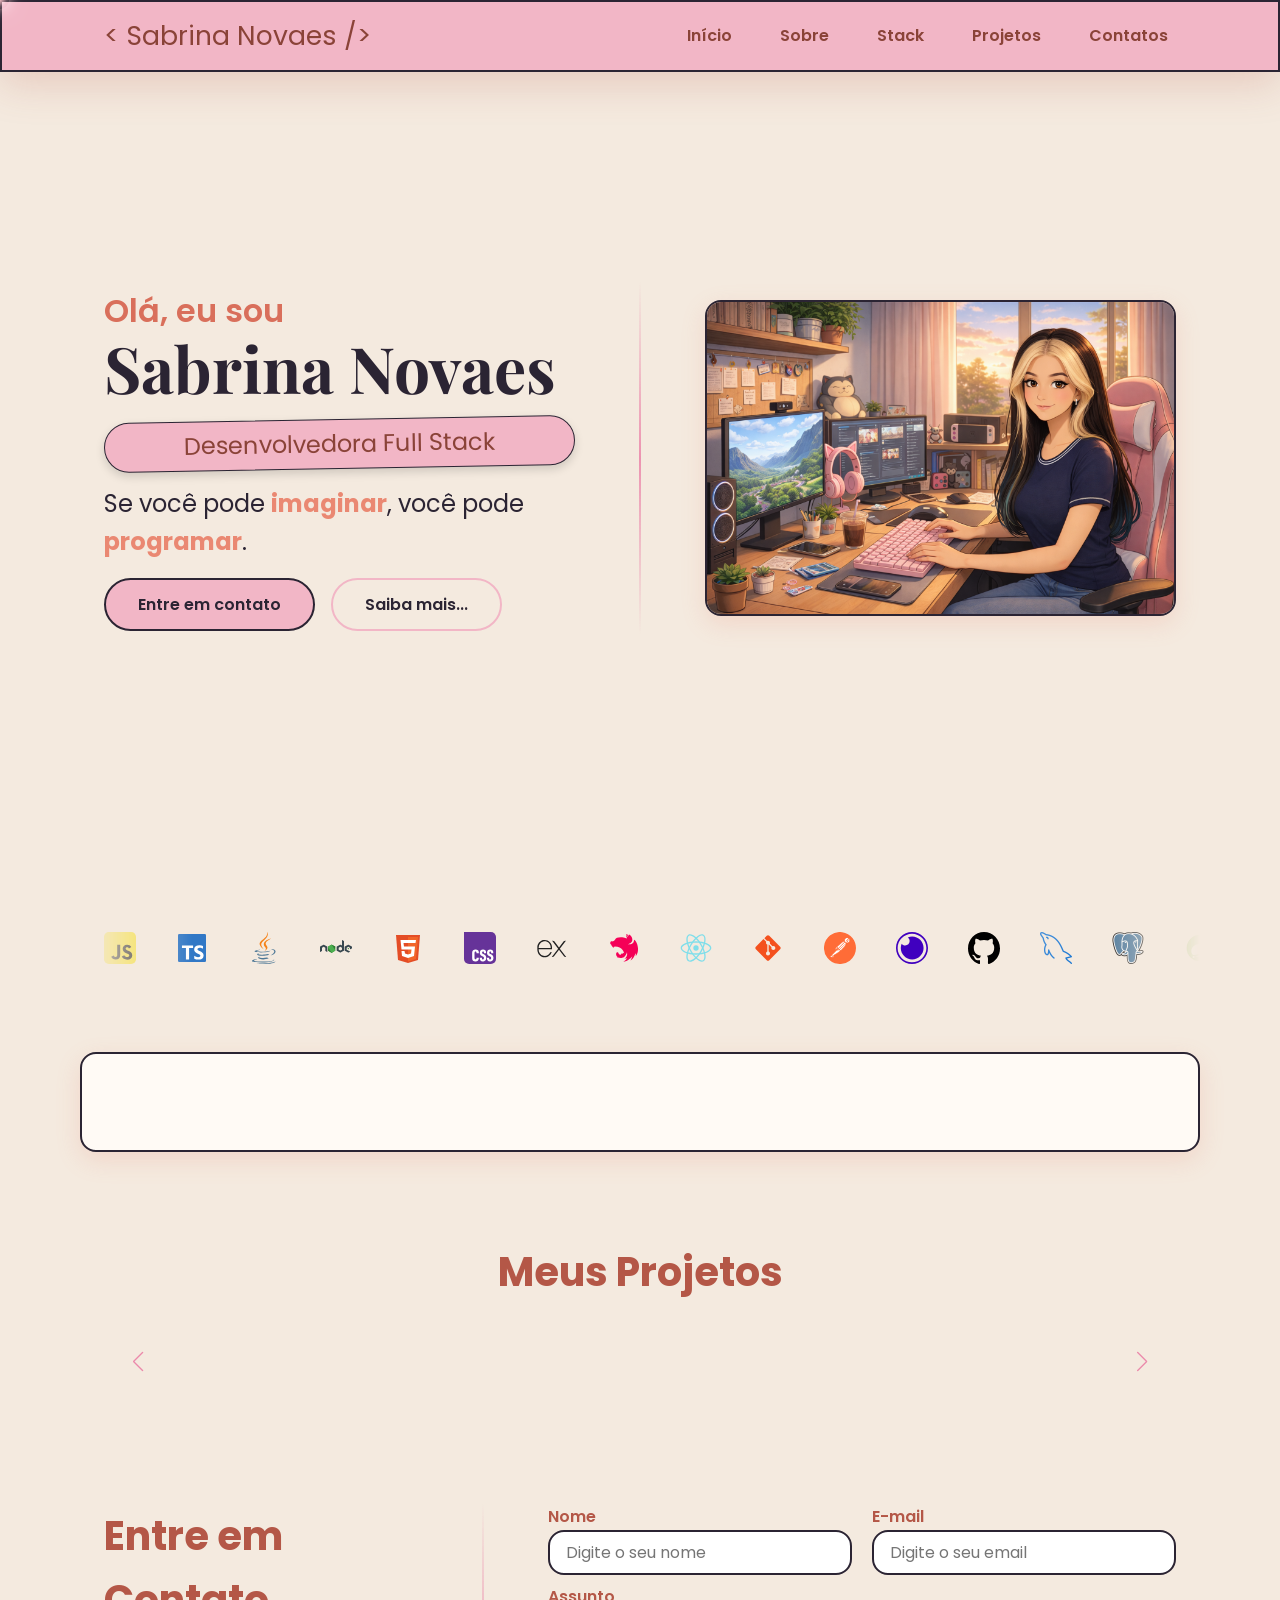
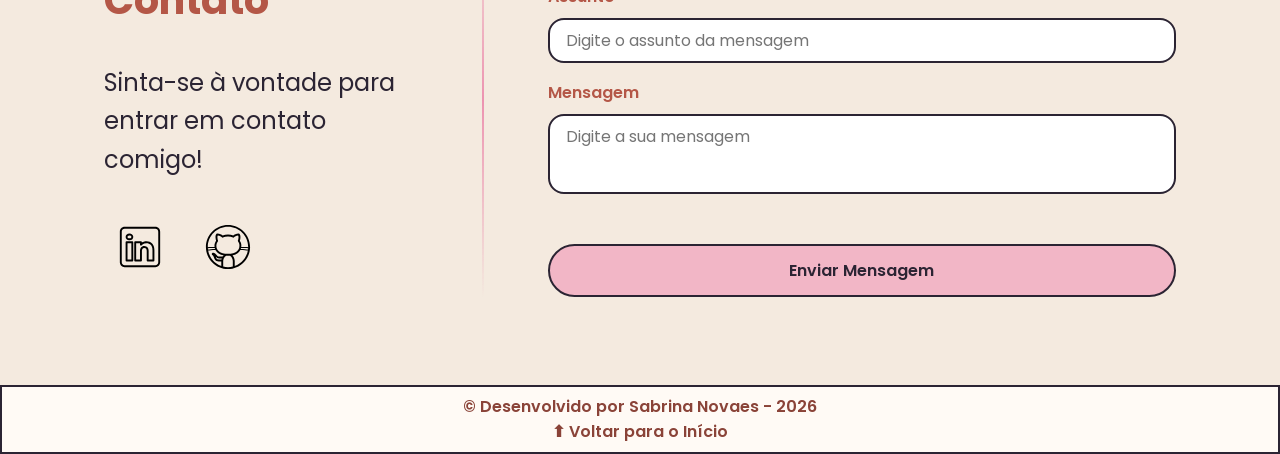
<file: index.html>
<!DOCTYPE html>
<html lang="pt-br">

<head>
    <meta charset="UTF-8">
    <meta name="viewport" content="width=device-width, initial-scale=1">
    <meta name="author" content="Sabrina Novaes">
    <meta name="description"
        content="Portfólio da Sabrina Novaes, desenvolvedor Full Stack especializado em criar experiênciasdigitais incríveis. Conheça meus projetos e entre em contato.">
    <meta name="robots" content="index, follow">

    <!-- Fontes do Google -->
    <link rel="preconnect" href="https://fonts.googleapis.com">
    <link rel="preconnect" href="https://fonts.gstatic.com" crossorigin>

    <!-- Fonte do Google - Poppins -->
    <link href="https://fonts.googleapis.com/css2?family=Poppins&display=swap" rel="stylesheet">
    <link
        href="https://fonts.googleapis.com/css2?family=Cherry+Bomb+One&family=Playfair+Display:ital,wght@0,400..900;1,400..900&display=swap"
        rel="stylesheet">

    <link rel="icon" type="image/svg+xml" href="./assets/img/logoabr.png">

    <!-- SWIPER CSS -->
    <link rel="stylesheet" href="https://cdn.jsdelivr.net/npm/swiper@11/swiper-bundle.min.css">
    <!-- CSS -->
    <link rel="stylesheet" type="text/css" href="./assets/css/style.css">
    <title>Sabrina Novaes</title>
</head>

<body>
    <!-- Cabeçalho da Página -->
    <header>
        <div class="menu-content">
            <!-- Título do Cabeçalho -->
            <a href="index.html" id="titulo">
                <h5> < Sabrina Novaes /> </h5>
                <!-- <img class="logo-pessoal" src="./assets/img/logocmp.png" alt="Logo Pessoal"> -->
            </a>

            <!-- Hamburguer Menu Toggle -->
            <label for="menu-toggle" class="hamburger-menu">
                <span></span>
                <span></span>
                <span></span>
            </label>

            <!-- Menu de Navegação -->
            <nav class="nav-menu">
                <ul class="menu-list">
                    <li><a href="#hero">Início</a></li>
                    <li><a href="#about">Sobre</a></li>
                    <li><a href="#stack">Stack</a></li>
                    <li><a href="#projects">Projetos</a></li>
                    <li><a href="#contact">Contatos</a></li>
                </ul>
            </nav>
        </div>
    </header>

    <div class="leaves">
        <span class="leaf"></span>
        <span class="leaf"></span>
        <span class="leaf"></span>
        <span class="leaf"></span>
        <span class="leaf"></span>
        <span class="leaf"></span>
        <span class="leaf"></span>
        <span class="leaf"></span>
        <span class="leaf"></span>
        <span class="leaf"></span>
        <span class="leaf"></span>
        <span class="leaf"></span>
        <span class="leaf"></span>
        <span class="leaf"></span>
        <span class="leaf"></span>
    </div>

    <div class="magic-cursor"></div>

    <!-- Seção Principal da Página -->
    <main>
        <!-- Seção Hero -->
        <section id="hero" class="section-container hero-container">
            <!-- Imagem da Seção Hero -->
            <figure class="hero-image">
                <img src="./assets/img/heroimg1.png" alt="Foto do autor do site" class="float-animation">
            </figure>

            <div class="linha-hero"></div>

            <!-- Boas Vindas -->
            <article class="hero-content">
                <h3>Olá, eu sou</h2>
                    <h1>Sabrina Novaes</h1>
                    <h2 class="faixa">Desenvolvedora Full Stack</h2>
                    <p>Se você pode <span>imaginar</span>, você pode
                        <span>programar</span>.
                    </p>

                    <div class="buttons-container">
                        <a href="#contact" class="botao">Entre em contato</a>
                        <a href="#about" class="botao-outline">Saiba mais...</a>
                    </div>
            </article>
        </section>

        <!-- Seção Stacks -->
        <section id="stack" class="section-container stack-container">
            <div class="stack-track">
                <!-- Primeira sequência -->
                <img src="./assets/icons/stack/javascript.svg" alt="JavaScript" />
                <img src="./assets/icons/stack/typescript.svg" alt="Typescript" />
                <img src="./assets/icons/stack/java.svg" alt="Java" />
                <img src="./assets/icons/stack/nodejs.svg" alt="NodeJS" />
                <img src="./assets/icons/stack/html.svg" alt="HTML" />
                <img src="./assets/icons/stack/css.svg" alt="CSS" />
                <img src="./assets/icons/stack/express.svg" alt="Express" />
                <img src="./assets/icons/stack/nest.svg" alt="NestJS" />
                <img src="./assets/icons/stack/reactjs.svg" alt="ReactJS" />
                <img src="./assets/icons/stack/git.svg" alt="Git" />
                <img src="./assets/icons/stack/getpostman-icon.svg" alt="Postman" />
                <img src="./assets/icons/stack/insomnia.svg" alt="Insomnia" />
                <img src="./assets/icons/stack/github.svg" alt="Github" />
                <img src="./assets/icons/stack/mysql.png" alt="MySQL" />
                <img src="./assets/icons/stack/postgres.png" alt="PostgresSQL" />
                <img src="./assets/icons/stack/spring.svg" alt="Spring" />
                <img src="./assets/icons/stack/tailwind-css.svg" alt="TailwindCSS" />

                <!-- DUPLICA para efeito infinito -->
                <img src="./assets/icons/stack/javascript.svg" alt="JavaScript" />
                <img src="./assets/icons/stack/typescript.svg" alt="Typescript" />
                <img src="./assets/icons/stack/java.svg" alt="Java" />
                <img src="./assets/icons/stack/nodejs.svg" alt="NodeJS" />
                <img src="./assets/icons/stack/html.svg" alt="HTML" />
                <img src="./assets/icons/stack/css.svg" alt="CSS" />
                <img src="./assets/icons/stack/express.svg" alt="Express" />
                <img src="./assets/icons/stack/nest.svg" alt="NestJS" />
                <img src="./assets/icons/stack/reactjs.svg" alt="ReactJS" />
                <img src="./assets/icons/stack/git.svg" alt="Git" />
                <img src="./assets/icons/stack/getpostman-icon.svg" alt="Postman" />
                <img src="./assets/icons/stack/insomnia.svg" alt="Insomnia" />
                <img src="./assets/icons/stack/github.svg" alt="Github" />
                <img src="./assets/icons/stack/mysql.png" alt="MySQL" />
                <img src="./assets/icons/stack/postgres.png" alt="PostgresSQL" />
                <img src="./assets/icons/stack/spring.svg" alt="Spring" />
                <img src="./assets/icons/stack/tailwind-css.svg" alt="TailwindCSS" />
            </div>
        </section>

        <!-- Seção About -->
        <section id="about" class="section-container about-container">
        </section>

        <!-- Seção de Stacks
        <section id="stack" class="section-container stack-container">

             Stacks Container 
            <article class="stack-content">
                <h2>💻 Minhas Stacks</h2>
                <p>Essas são as tecnologias que utilizo para criar projetos incríveis!</p>

                <div class="stack-icons">
                    <div class="stack-group">
                        <span class="stack-icons-title">🧠 Linguagens</span>
                        <div class="row-icons">
                            <img src="./assets/icons/languages/html.svg" alt="Ícone HTML">
                            <img src="./assets/icons/languages/css.svg" alt="Ícone CSS">
                            <img src="./assets/icons/languages/javascript.svg" alt="Ícone JavaScript">
                            <img src="./assets/icons/languages/typescript.svg" alt="Ícone TypeScript">
                            <img src="./assets/icons/languages/java.svg" alt="Ícone Java">
                        </div>
                    </div>

                    <div class="stack-group">
                        <span class="stack-icons-title">🎨 Front-end</span>
                        <div class="row-icons">
                            <img src="./assets/icons/stack/reactjs.svg" alt="Ícone React">
                            <img src="./assets/icons/stack/bootstrap.svg" alt="Ícone Bootstrap">
                            <img src="./assets/icons/stack/tailwind-css.svg" alt="Ícone Tailwind CSS">
                        </div>
                    </div>

                    <div class="stack-group">
                        <span class="stack-icons-title">⚙️ Back-end</span>
                        <div class="row-icons">
                            <img src="./assets/icons/stack/nodejs.svg" alt="Ícone Node.js">
                            <img src="./assets/icons/stack/express.svg" alt="Ícone Express">
                            <img src="./assets/icons/stack/spring.svg" alt="Ícone Spring Boot">
                            <img src="./assets/icons/stack/nest.svg" alt="Ícone NestJs">
                        </div>
                    </div>
                </div>

                <div class="stack1-icons">
                    <div class="stack-group">
                        <span class="stack-icons-title">🗄️ Banco de Dados</span>
                        <div class="row-icons">
                            <img src="./assets/icons/stack/mysql.png" alt="Ícone MySQL">
                            <img src="./assets/icons/stack/postgres.png" alt="Ícone PostgreSQL">
                        </div>
                    </div>

                    <div class="stack-group">
                        <span class="stack-icons-title">🛠️ Ferramentas</span>
                        <div class="row-icons">
                            <img src="./assets/icons/stack/git.svg" alt="Ícone Git">
                            <img src="./assets/icons/languages/github.svg" alt="Ícone GitHub">
                            <img src="./assets/icons/stack/insomnia.svg" alt="Ícone Insomnia">
                            <img src="./assets/icons/stack/getpostman-icon.svg" alt="Ícone Postman">
                        </div>
                    </div>
                </div>
            </article>
        </section> -->

        <!-- Seção Projects -->
        <section id="projects" class="section-container projects-container">
            <h2>Meus Projetos</h2>

            <!-- Swipper Container -->
            <div class="swiper projects-swiper">
                <div class="swiper-wrapper">
                </div>

                <!-- Botões de Navegação -->
                <div class="swiper-button-next"></div>
                <div class="swiper-button-prev"></div>

                <!-- Paginação -->
                <div class="swiper-pagination"></div>
            </div>
        </section>

        <!-- Seção Contact -->
        <section id="contact" class="section-container contact-container">

            <!-- Redes Sociais -->
            <article class="contact-info">
                <h2>Entre em Contato</h2>
                <p>Sinta-se à vontade para entrar em contato comigo!</p>

                <div class="social-container">
                    <a href="https://www.linkedin.com/in/sabrina-novaes/" target="_blank" class="social-icon"
                        aria-label="Linkedin">
                        <img src="./assets/icons/social/linkedin.svg" alt="Link para o LinkedIn">
                    </a>

                    <a href="https://github.com/SabrinaNovaes" target="_blank" class="social-icon" aria-label="Github">
                        <img src="./assets/icons/social/github.svg" alt="Link para o Github">
                    </a>
                </div>
            </article>

            <!-- Linha -->
            <div class="linha-contact"></div>

            <!-- Formulário -->
            <form id="formulario" action="https://formsubmit.co/fcd660d6e3b7301830b1e21f8e73cf5c" method="POST">

                <input type="hidden" name="_next" value="https://sabrinanovaes.github.io/portifolio/success.html">

                <input type="hidden" name="_captcha" value="false">

                <div class="nome-email">

                    <div>
                        <label for="nome">Nome</label>
                        <input id="nome" name="nome" type="text" placeholder="Digite o seu nome">
                        <span id="erro-nome"></span>
                    </div>

                    <div>
                        <label for="email">E-mail</label>
                        <input id="email" name="email" type="text" placeholder="Digite o seu email">
                        <span id="erro-email"></span>
                    </div>

                </div>

                <label for="assunto">Assunto</label>
                <input id="assunto" name="assunto" type="text" placeholder="Digite o assunto da mensagem">
                <span id="erro-assunto"></span>

                <label for="mensagem">Mensagem</label>

                <textarea id="mensagem" name="mensagem" placeholder="Digite a sua mensagem"></textarea>

                <span id="erro-mensagem"></span>

                <button class="botao" type="submit">
                    Enviar Mensagem
                </button>

            </form>

        </section>
    </main>

    <!-- Rodapé da Página -->
    <footer>
        © Desenvolvido por Sabrina Novaes - 2026<br>

        <!-- <div class="footer-icon">
            <p>Tecnologias Utilizadas</p>
            <img src="./assets/icons/stack/html.svg" alt="Ícone HTML">
            <img src="./assets/icons/stack/css.svg" alt="Ícone CSS">
            <img src="./assets/icons/stack/javascript.svg" alt="Ícone JavaScript">
        </div> -->

        <a class="footer-a" href="index.html">⬆ Voltar para o Início</a>
    </footer>

    <!-- SWIPER JS -->
    <script src="https://cdn.jsdelivr.net/npm/swiper@11/swiper-bundle.min.js"></script>

    <!-- Script JavaScript -->
    <script src="./assets/js/script.js"></script>
</body>

</html>
</file>
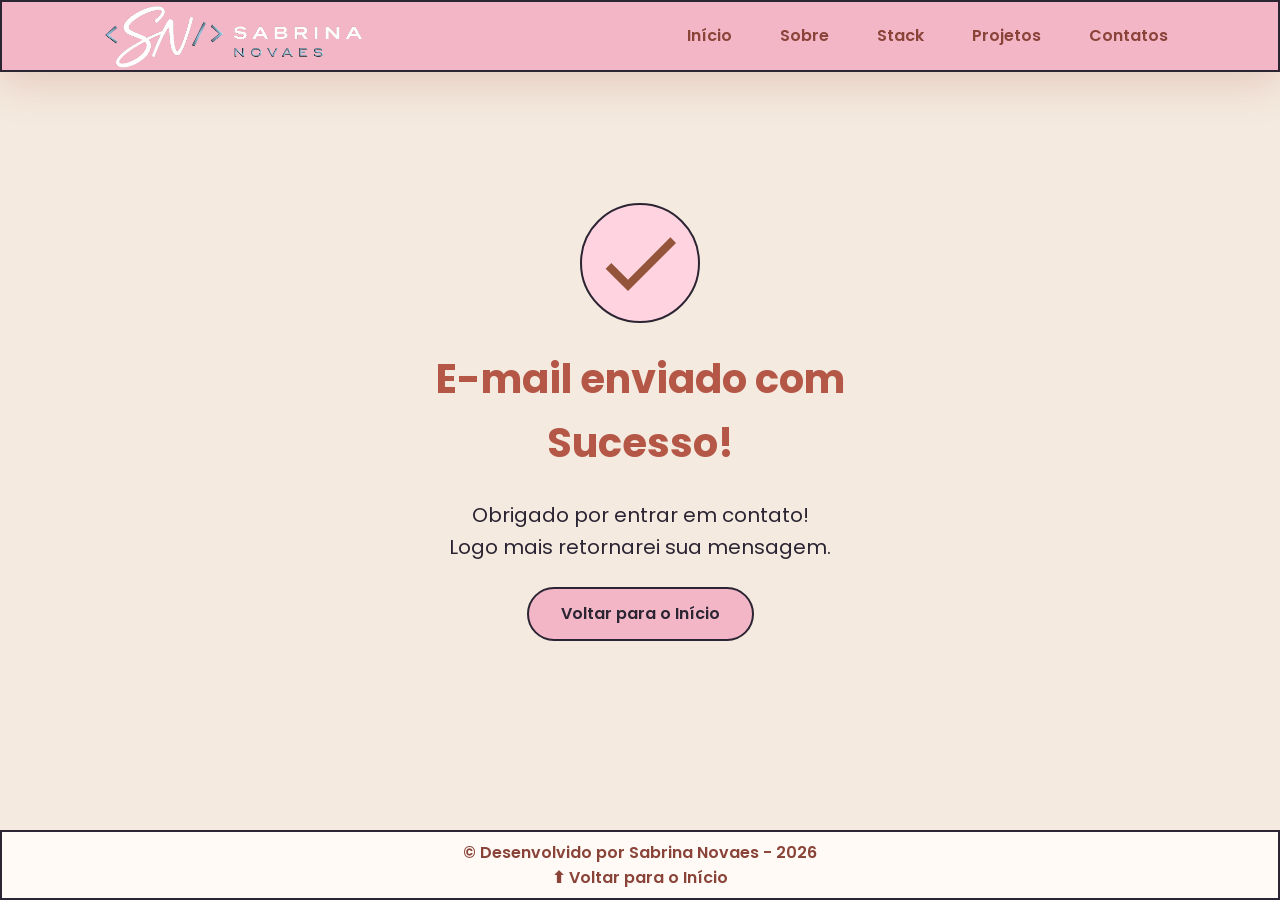
<file: success.html>
<!DOCTYPE html>
<html lang="pt-br">

<head>
    <meta charset="UTF-8">
    <meta name="viewport" content="width=device-width, initial-scale=1">
    <meta name="author" content="Sabrina Novaes">
    <meta name="description"
        content="Portfólio da Sabrina Novaes, desenvolvedor Full Stack especializado em criar experiênciasdigitais incríveis. Conheça meus projetos e entre em contato.">
    <meta name="robots" content="index, follow">

    <!-- Fontes do Google -->
    <link rel="preconnect" href="https://fonts.googleapis.com">
    <link rel="preconnect" href="https://fonts.gstatic.com" crossorigin>

    <!-- Fonte do Google - Poppins -->
    <link href="https://fonts.googleapis.com/css2?family=Poppins&display=swap" rel="stylesheet">
    
    <link rel="icon" type="image/svg+xml" href="./assets/img/img/favicon.svg">

    <!-- CSS -->
    <link rel="stylesheet" type="text/css" href="./assets/css/style.css">

    <title>Sabrina Novaes</title>
</head>

<body>

    <!-- Cabeçalho da Página -->
    <header>
        <div class="menu-content">
            <!-- Título do Cabeçalho -->

            <a href="index.html" id="titulo">
                <img class="logo-pessoal" src="./assets/img/logocmp.png" alt="Logo Pessoal">
            </a>
            <!-- Menu de Navegação -->
            <nav>
                <ul class="menu-list">
                    <li><a href="index.html#hero">Início</a></li>
                    <li><a href="index.html#about">Sobre</a></li>
                    <li><a href="index.html#stack">Stack</a></li>
                    <li><a href="index.html#projects">Projetos</a></li>
                    <li><a href="index.html#contact">Contatos</a></li>
                </ul>
            </nav>
        </div>
    </header>

    <!-- Seção Principal da Página (main) -->
    <main>

        <!-- Mensagem de Sucesso -->
        <section class="success-container">
            <article class="success-content">

                <figure class="success-icon">
                    <img src="./assets/img/success.svg" alt="Ilustração de sucesso" class="float-animation"
                        width="20%">
                </figure>

                <h1>E-mail enviado com Sucesso!</h1>
                <h2>Obrigado por entrar em contato! <br> Logo mais retornarei sua mensagem.</h2>

                <a class="botao" href="index.html">Voltar para o Início</a>

            </article>
        </section>

    </main>

    <!-- Rodapé da Página -->
    <footer>
        © Desenvolvido por Sabrina Novaes - 2026<br>

        <!-- <div class="footer-icon">
            <p>Tecnologias Utilizadas</p>
            <img src="./assets/icons/stack/html.svg" alt="Ícone HTML">
            <img src="./assets/icons/stack/css.svg" alt="Ícone CSS">
            <img src="./assets/icons/stack/javascript.svg" alt="Ícone JavaScript">
        </div> -->

        <a class="footer-a" href="index.html">⬆ Voltar para o Início</a>
    </footer>

</body>

</html>
</file>
<file: assets/css/style.css>
* {
    margin: 0;
    padding: 0;
    box-sizing: border-box;
    font-family: "Poppins", Arial, Helvetica, sans-serif;
    font-weight: 400;
    text-decoration: none;
    outline: none;
}

/* Variáveis */
:root {
    /* Paleta de Cores - peach */
    --primary-50:  #fff7f3;
    --primary-100: #ffe9e2;
    --primary-200: #ffd6cc;
    --primary-300: #fcbfaf;
    --primary-400: #f5a18d;
    --primary-500: #ea8872;
    --primary-600: #d96f5b;
    --primary-700: #b45747;
    --primary-800: #8a4338;
    --primary-900: #5c2d28;

    /* Paleta de cores - rosa */
    --pink-100: #ffe8ef;
    --pink-200: #ffd3e0;
    --pink-300: #f6b3b7;
    --pink-400: #f5a3be;
    --pink-500: #eb89ab;

    /* Cores Neutras */
    --cream: #fffaf5;
    --cream-dark: #f4eadf;

    --gray-200: #ece6f2;
    --gray-400: #8b8297;
    --gray-600: #5f5868;

    --black: #2b2433;
    --white: #fffdfb;

    /* Cores de Estado */
    --error: #d95361;
    --success: #74a86f;

    --accent-pink: #f2b6c6;   /* mantido — usado no header e footer */
    --accent-peach: #f4c095;
    --accent-green: #8eb486;
    --accent-yellow: #f6dda0;

    /* Sombras — unificadas na família peach/rosa */
    --shadow-sm: 0 4px 10px rgba(234, 136, 114, 0.12);
    --shadow-md: 0 8px 24px rgba(234, 136, 114, 0.20);  /* ← era roxo rgba(187,150,255) */
    --shadow-lg: 0 12px 40px rgba(180, 87, 71, 0.22);   /* ← era roxo rgba(164,119,242) */

    /* Espaçamentos */
    --spacing-xs: 0.5rem;
    --spacing-sm: 1rem;
    --spacing-md: 1.5rem;
    --spacing-lg: 2rem;
    --spacing-xl: 3rem;
    --spacing-2xl: 4rem;

    /* Tamanhos de Fonte */
    --text-sm: 0.75rem;
    --text-base: 1rem;
    --text-md: 0.875rem;   /* ← adicionado — estava sendo usado mas não definido */
    --text-lg: 1.25rem;
    --text-xl: 1.5rem;
    --text-2xl: 2rem;
    --text-3xl: 2.5rem;
    --text-4xl: 4rem;

    /* Border Radius */
    --radius-sm: 0.25rem;
    --radius-md: 0.5rem;
    --radius-lg: 1rem;
    --radius-xl: 2rem;
    --radius-full: 50%;

    /* Animação Padrão */
    --transition-default: all 0.3s ease;
}

.leaves {
    position: fixed;
    inset: 0;
    pointer-events: none;
    overflow: hidden;
    z-index: -1;
}

.leaf {
    position: absolute;
    width: 18px;
    height: 18px;
    background: var(--accent-green);
    border-radius: 0 100% 0 100%;
    opacity: 0.6;
    animation: falling linear infinite;
}

/* POSIÇÕES */

.leaf:nth-child(1)  { left: 5%;  animation-duration: 13s; animation-delay: 0s; }
.leaf:nth-child(2)  { left: 12%; animation-duration: 16s; animation-delay: 2s; }
.leaf:nth-child(3)  { left: 18%; animation-duration: 11s; animation-delay: 1s; }
.leaf:nth-child(4)  { left: 24%; animation-duration: 18s; animation-delay: 3s; }
.leaf:nth-child(5)  { left: 30%; animation-duration: 15s; animation-delay: 5s; }
.leaf:nth-child(6)  { left: 38%; animation-duration: 14s; animation-delay: 2s; }
.leaf:nth-child(7)  { left: 45%; animation-duration: 20s; animation-delay: 4s; }
.leaf:nth-child(8)  { left: 52%; animation-duration: 12s; animation-delay: 1s; }
.leaf:nth-child(9)  { left: 58%; animation-duration: 17s; animation-delay: 6s; }
.leaf:nth-child(10) { left: 65%; animation-duration: 13s; animation-delay: 2s; }
.leaf:nth-child(11) { left: 72%; animation-duration: 19s; animation-delay: 4s; }
.leaf:nth-child(12) { left: 78%; animation-duration: 15s; animation-delay: 1s; }
.leaf:nth-child(13) { left: 84%; animation-duration: 11s; animation-delay: 3s; }
.leaf:nth-child(14) { left: 90%; animation-duration: 16s; animation-delay: 5s; }
.leaf:nth-child(15) { left: 96%; animation-duration: 14s; animation-delay: 2s; }

@keyframes falling {

    0% {
        transform:
        translateY(-10vh)
        translateX(0)
        rotate(0deg)
        scale(1);

        opacity: 0;
    }

    10% {
        opacity: 0.55;
    }

    50% {
        transform:
        translateY(50vh)
        translateX(40px)
        rotate(180deg)
        scale(0.9);
    }

    100% {
        transform:
        translateY(110vh)
        translateX(120px)
        rotate(360deg)
        scale(0.7);

        opacity: 0;
    }
}

.magic-cursor {
    position: fixed;
    width: 18px;
    height: 18px;
    border-radius: 50%;
    background:
    radial-gradient(
        circle,
        rgba(246,179,183,0.95),
        rgba(246,179,183,0.3),
        transparent
    );
    pointer-events: none;
    z-index: 9999;
    mix-blend-mode: screen;
    transform: translate(-50%, -50%);
    box-shadow:
    0 0 12px rgba(246,179,183,0.8),
    0 0 24px rgba(255,210,220,0.5);
    transition:
    transform 0.08s linear;
}

/* ESTRELINHAS */

.spark {
    position: fixed;
    width: 6px;
    height: 6px;
    border-radius: 50%;
    background: white;
    pointer-events: none;
    z-index: 9998;
    opacity: 0.8;
    animation: sparkleFade 0.8s forwards;
}

@keyframes sparkleFade {

    0% {
        transform:
        scale(1)
        translateY(0);

        opacity: 1;
    }

    100% {
        transform:
        scale(0)
        translateY(-12px);
        opacity: 0;
    }
}

/* Configurações Básicas */

html {
    scroll-behavior: smooth;
}

body {
    display: flex;
    flex-direction: column;
    min-height: 100vh;
    min-width: 100vw;
    line-height: 1.6;
    color: var(--black);
    background: var(--cream-dark);
}

main {
    flex: 1;
}

/* Seções - Base Comum */

.section-container {
    max-width: 70rem;
    margin: 0 auto var(--spacing-2xl) auto;
    padding: var(--spacing-md) var(--spacing-md);
    scroll-margin-top: 6rem;
    width: 100%;
    gap: var(--spacing-md);
}

.about-container {
    background-color: var(--cream);
    border-radius: var(--radius-xl);
    box-shadow: var(--shadow-md);
    border: 0.15rem solid var(--black);
    display: flex;
    align-items: center;
    gap: var(--spacing-2xl);
    margin: var(--spacing-2xl) auto;
    padding: var(--spacing-xl) var(--spacing-lg);
    transition: all 0.3s ease;
}

.about-container:hover {
    box-shadow: var(--shadow-lg);
    transform: scale(1.02);
}

/* Botões */

.buttons-container {
    display: flex;
    gap: var(--spacing-sm);
}

.botao,
.botao-outline {
    display: flex;
    padding: 0.75rem 2rem;
    border: 0.15rem solid transparent;
    border-radius: var(--radius-xl);
    font-size: var(--text-base);
    font-weight: 600;
    text-align: center;
    cursor: pointer;
    transition: var(--transition-default);
    justify-content: center;
}

.botao {
    border-color: var(--black);
    background: var(--accent-pink);   /* ← era --pink-600 (que era #f6b3b7 = mesmo valor do accent-pink) */
    color: var(--black);
}

.botao:hover {
    background-color: var(--accent-peach);
    box-shadow: var(--shadow-md);
    transform: translateY(-0.25rem);
    cursor: none;
}

.botao-outline {
    border-color: var(--accent-pink);  /* ← era --pink-600 */
    background-color: transparent;
    color: var(--black);
}

.botao-outline:hover {
    border-color: var(--accent-peach);
    transform: translateY(-0.25rem);
    cursor: none;
}

/* Botões pequenos - Card Projetos */

.botao.botao-sm,
.botao-outline.botao-sm {
    min-width: 6rem;
    padding: 0.25rem var(--spacing-sm);
    border-width: 0.15rem;
    border-radius: var(--radius-xl);
    font-size: var(--text-sm);
    align-items: center;
    white-space: nowrap;
    flex: 1;
    min-height: 2.5rem;
}

/* Seção Header */

header {
    position: sticky;
    top: 0;
    z-index: 1000;
    width: 100%;
    height: 4.5rem;
    box-shadow: var(--shadow-lg);
    background-color: var(--accent-pink);
    border: 0.15rem solid var(--black);
}

header img {
    height: 5rem;
    padding-top: 1rem;
}

header a {
    font-weight: 600;
    color: var(--primary-800);
    transition: color 0.6s ease;
}

header a:hover {
    color: var(--primary-600);
}

#titulo {
    font-size: var(--text-2xl);
    font-weight: 700;
}

.menu-content {
    display: flex;
    justify-content: space-between;
    align-items: center;
    max-width: 70rem;
    height: 100%;
    margin: 0 auto;
    padding: 0 var(--spacing-md);
    width: 100%;
}

.menu-list {
    display: flex;
    gap: var(--spacing-lg);
    list-style: none;
}

.menu-list a {
    padding: var(--spacing-xs);
    font-size: var(--text-base);
    white-space: nowrap;
}

/* Seção Hero */

.hero-container {
    display: flex;
    flex-direction: row-reverse;
    align-items: center;
    gap: var(--spacing-2xl);
    min-height: calc(100vh - 8rem);
}

.hero-content {
    display: flex;
    flex: 1;
    flex-direction: column;
}

.hero-content span {
    font-size: var(--text-xl);
    font-weight: 700;
    color: var(--primary-500);
}

.hero-content h1 {
    font-size: var(--text-4xl);
    font-weight: 700;
    font-family: "Playfair Display", serif;
}

.hero-content h3 {
    font-size: var(--text-2xl);
    font-weight: 600;
    color: var(--primary-600);
    margin-bottom: -1.2rem;
}

.hero-content p,
.about-content p,
.contact-info p,
.stack-content p {
    font-size: var(--text-xl);
    color: var(--black);
    margin-bottom: var(--spacing-sm);
}

.hero-image {
    display: flex;
    flex: 1;
    justify-content: center;
}

.hero-image img {
    width: 100%;
    max-width: 100%;
    border-radius: var(--radius-lg);
    border: 0.15rem solid var(--black);
    box-shadow: var(--shadow-md);
}

/* Animação Flutuante */

@keyframes float {
    0%, 100% { transform: translateY(0); }
    50%       { transform: translateY(-1.25rem); }
}

.float-animation {
    animation: float 3s ease-in-out infinite;
}

.faixa {
    display: flex;
    background-color: var(--accent-pink);  /* ← era --pink-600 */
    color: var(--primary-800);
    padding: 0.30rem;
    border: 0.10rem solid var(--black);
    border-radius: var(--radius-xl);
    box-shadow: 0 4px 10px rgba(0,0,0,0.15);
    transform: rotate(-1deg);
    text-align: center;
    justify-content: center;
    margin-bottom: var(--spacing-sm);
}

.linha-hero {
    height: 22rem;
    width: 0.1em;
    background: linear-gradient(to top, transparent, var(--pink-500), transparent);
    opacity: 0.9;
}

/* Stacks */

.stack-container {
    overflow: hidden;
    background: transparent;
    -webkit-mask-image: linear-gradient(to right, transparent, black 10%, black 90%, transparent);
    mask-image: linear-gradient(to right, transparent, black 10%, black 90%, transparent);
}

.stack-container::before {
    left: 0;
    background: linear-gradient(to right transparent);
}

.stack-container::after {
    right: 0;
    background: linear-gradient(to left transparent);
}

.stack-track {
    display: flex;
    align-items: center;
    gap: 2.5rem;
    animation: scroll 25s linear infinite;
}

.stack-track:hover {
    animation-play-state: paused;
}

.stack-track img {
    width: 2rem;
    transition: var(--transition-default);
}

.stack-track img:hover {
    transform: scale(1.3);
}

@keyframes scroll {
    from { transform: translateX(0); }
    to   { transform: translateX(-50%); }
}

/* About */

.about-container {
    display: flex;
    align-items: center;
    border-radius: var(--radius-lg);
}

.about-image {
    flex: 0 0 17.5rem;
}

.about-image img {
    width: 100%;
    border: 0.20rem solid var(--primary-600);
    border-radius: var(--radius-full);
    box-shadow: var(--shadow-lg);
}

.about-content h2,
.projects-container h2,
.contact-info h2,
.stack-content h2 {
    margin-bottom: var(--spacing-md);
    font-size: var(--text-3xl);
    font-weight: 700;
    color: var(--primary-700);
}

.about-content p {
    font-size: var(--text-md);
    text-align: justify;
    color: var(--gray-600);
}

.about-buttons-data {
    display: flex;
    justify-content: space-between;
    align-items: center;
    gap: var(--spacing-lg);
    margin-top: var(--spacing-lg);
}

.about-buttons-data .botao {
    margin-right: auto;
}

.data-container {
    display: flex;
    gap: var(--spacing-lg);
    margin-top: 0;
}

.data-item {
    display: flex;
    flex-direction: column;
    align-items: center;
}

.data-number {
    font-size: var(--text-xl);
    font-weight: 700;
    text-align: center;
    color: var(--primary-600);
}

.data-label {
    font-size: var(--text-base);
    text-align: center;
    color: var(--gray-400);
}

.destaque-about {
    color: var(--primary-500);
    font-weight: 600;
}

/* Projects */

.projects-container {
    scroll-margin-top: 3rem;
    margin: var(--spacing-2xl) auto;
    text-align: center;
}

.projects-swiper {
    position: relative;
    width: 100%;
    padding: var(--spacing-sm) var(--spacing-xl) var(--spacing-xl);
    overflow: hidden;
}

/* Card Projetos */

.project-card {
    display: flex;
    flex-direction: column;
    width: 100%;
    height: 100%;
    border: 0.15rem solid var(--black);
    border-radius: var(--radius-lg);
    background-color: var(--cream);
    box-shadow: var(--shadow-sm);
    overflow: hidden;
    transition: var(--transition-default);
    animation: breathe 6s ease-in-out infinite;
}

.project-card:hover {
    box-shadow: var(--shadow-lg);
}

.project-image {
    display: flex;
    justify-content: center;
    align-items: center;
    width: 100%;
    height: 10rem;
    background: linear-gradient(var(--primary-300), var(--pink-400));
    border-bottom: 0.15rem solid var(--black);
}

.project-image img {
    width: 75%;
    height: 75%;
    max-width: 7rem;
    max-height: 7rem;
    object-fit: contain;
    transition: transform 0.3s ease;
}

.project-content {
    display: flex;
    flex: 1;
    flex-direction: column;
    padding: var(--spacing-md);
    text-align: left;
}

.project-content h3 {
    margin-bottom: 0.75rem;
    font-size: var(--text-lg);
    font-weight: 700;
}

.project-content p {
    flex: 1;
    margin-bottom: var(--spacing-sm);
    font-size: var(--text-base);
    color: var(--gray-400);
}

.project-tags {
    display: flex;
    flex-wrap: wrap;
    gap: var(--spacing-xs);
}

.tag {
    padding: 0.375rem 0.75rem;
    background-color: var(--pink-100);
    font-size: var(--text-sm);
    font-weight: 600;
    border: 0.05rem solid var(--black);
    border-radius: var(--radius-xl);
}

.project-buttons {
    display: flex;
    justify-content: center;
    align-items: center;
    gap: 0.75rem;
    margin-top: var(--spacing-sm);
}

@keyframes breathe {

    0%, 100% {
        transform: scale(1);
    }

    50% {
        transform: scale(1.015);
    }
}

/* Configuração do Swiper */

.swiper-wrapper {
    align-items: stretch;
}

.swiper-slide {
    display: flex;
    height: auto;
}

.swiper-button-next,
.swiper-button-prev {
    width: 3rem;
    height: 3rem;
}

.swiper-button-next:after,
.swiper-button-prev:after {
    font-size: var(--text-lg);
    color: var(--pink-500);
}

.swiper-button-next:hover:after,
.swiper-button-prev:hover:after {
    color: var(--primary-700);
}

.swiper-pagination-bullet {
    width: 0.75rem;
    height: 0.75rem;
    background-color: var(--primary-700);
    opacity: 1;
    margin: 0 0.5rem;
}

.swiper-pagination-bullet-active {
    width: var(--spacing-lg);
    border-radius: var(--radius-sm);
    background-color: var(--primary-500);
    margin: 0 0.5rem;
}

/* Seção Contatos */

.contact-container {
    display: grid;
    grid-template-columns: 1fr auto 2fr;
    gap: var(--spacing-2xl);
}

.contact-info {
    display: flex;
    flex-direction: column;
    gap: var(--spacing-sm);
}

.contact-info h2 {
    margin-bottom: var(--spacing-sm);
}

.contact-info p {
    margin-bottom: var(--spacing-sm);
}

.linha-contact {
    width: 0.1rem;
    align-self: stretch;
    background: linear-gradient(to bottom, transparent, var(--pink-500), transparent);
    opacity: 0.9;
}

/* Redes Sociais */

.social-container {
    display: flex;
    justify-content: left;
    align-items: left;
    gap: var(--spacing-sm);
}

.social-icon {
    width: 4.5rem;
    height: 4.5rem;
    padding: 0.75rem;
    border-radius: var(--radius-md);
    transition: var(--transition-default);
}

.social-icon img {
    width: 100%;
    filter: brightness(0) saturate(100%);
    transition: filter 0.3s ease;
}

.social-icon img:hover {
    filter:
    brightness(0)
    saturate(100%)
    invert(84%)
    sepia(18%)
    saturate(950%)
    hue-rotate(305deg)
    brightness(101%)
    contrast(95%);
}

/* Formulário de Contato */

form {
    display: flex;
    flex-direction: column;
    gap: var(--spacing-xs);
}

form label {
    font-size: var(--text-base);
    font-weight: 600;
    color: var(--primary-700);
}

form input,
form textarea {
    width: 100%;
    padding: 0.5rem var(--spacing-sm);
    border: 0.15rem solid var(--black);
    border-radius: var(--radius-lg);
    font-size: var(--text-base);
    transition:
        border-color 0.25s ease,
        box-shadow 0.25s ease;
}

form input:focus,
form textarea:focus {
    border-color: var(--primary-700);
    outline: none;
    box-shadow: 0 0 0 3px rgba(245, 92, 100, 0.274);
}

form textarea {
    min-height: 5rem;
    resize: none;
}

form span {
    margin-top: 0.10rem;
    font-size: var(--text-sm);
    color: var(--error);
}

form .botao {                  /* ← era form .button.botao — seletor errado */
    justify-content: center;
    margin-top: var(--spacing-lg);
}

.nome-email {
    display: flex;
    gap: 20px;
}

.nome-email > div {
    flex: 1;
    display: flex;
    flex-direction: column;
}

/* Footer */

footer {
    padding: 0.45rem var(--spacing-md);
    text-align: center;
    background: var(--cream);
    font-weight: 600;
    color: var(--primary-800);
    border: 0.15rem solid var(--black);
}

.footer-a {
    all: unset;
    cursor: pointer;
}

.footer-a:hover {
    color: var(--primary-700);
}

/* Página Success */

.success-container {
    display: flex;
    flex-direction: column;
    justify-content: center;
    align-items: center;
    width: 100%;
    min-height: calc(100vh - 12.5rem);
    padding: var(--spacing-xl) var(--spacing-md);
}

.success-content {
    display: flex;
    flex-direction: column;
    align-items: center;
    gap: var(--spacing-md);
    max-width: 37.5rem;
    text-align: center;
}

.success-content h1 {
    font-size: var(--text-3xl);
    font-weight: 700;
    color: var(--primary-700);
}

.success-content h2 {
    font-size: var(--text-lg);
    color: var(--black);
}

.success-icon {
    display: flex;
    align-items: center;
    justify-content: center;
    width: 7.5rem;
    height: 7.5rem;
    border-radius: var(--radius-full);
    background-color: var(--pink-200);
    border: 0.15rem solid var(--black);
}

.success-icon img {
    width: 6rem;
    height: 6rem;
    filter:
        brightness(0)
        saturate(100%)
        invert(38%)
        sepia(22%)
        saturate(1120%)
        hue-rotate(332deg)
        brightness(92%)
        contrast(94%);
}

/* ========================================
   RESPONSIVIDADE - TABLET (até 1024px)
======================================== */

@media screen and (max-width: 1024px) {

    /* Layout */
    .section-container {
        padding: var(--spacing-lg) var(--spacing-md);
    }

    /* Tipografia */
    .section-container h1 { font-size: var(--text-3xl); }
    .section-container h2 { font-size: var(--text-2xl); }
    .section-container p  { font-size: var(--text-base); }
    .section-container span { font-size: var(--text-lg); }

    .success-content h1 { font-size: var(--text-3xl); }
    .success-content h2 { font-size: var(--text-lg); }

    /* Header */
    #titulo {
        font-size: var(--text-xl);
    }

    /* Hero */
    .hero-container {
        gap: var(--spacing-lg);
        min-height: 60vh;
        text-align: center;
    }

    .hero-content,
    .hero-image {
        width: 90%;
    }

    .hero-image img {
        object-fit: cover;
    }

    .buttons-container {
        justify-content: center;
        width: 100%;
    }

    .hero-container .botao,
    .hero-container .botao-outline {
        padding: 0.75rem 1.5rem;
        font-size: var(--text-base);
        white-space: nowrap;
    }

    /* About */
    .about-container {
        flex-direction: column;
        gap: var(--spacing-md);
        margin: var(--spacing-lg);
        padding: var(--spacing-lg);
    }

    .about-image {
        flex: 0 0 auto;
        width: 100%;
        display: flex;
        justify-content: center;
    }

    .about-image img {
        max-width: 16rem;
        width: 100%;
    }

    .about-content {
        width: 100%;
    }

    .about-buttons-data {
        flex-direction: column;
        gap: var(--spacing-md);
        align-items: stretch;
    }

    .about-buttons-data .botao {
        margin-right: 0;
    }

    .data-container {
        justify-content: center;
        width: 100%;
    }

    /* Projects */
    .projects-container {
        margin: var(--spacing-lg) auto 0;
    }

    .projects-swiper {
        margin: 0;
        padding: var(--spacing-sm) var(--spacing-lg) 2.5rem;
    }

    .project-card {
        width: 100%;
        height: 30rem;
        min-height: 30rem;
        max-height: 30rem;
        max-width: 100%;
    }

    .project-content {
        display: flex;
        flex-direction: column;
        justify-content: space-between;
        height: 100%;
    }

    .project-content p {
        flex: 1;
        overflow: hidden;
    }

    .project-tags {
        min-height: 2.5rem;
        align-items: flex-start;
    }

    .swiper-wrapper {
        align-items: stretch;
    }

    .swiper-slide {
        display: flex;
        justify-content: center;
        align-items: stretch;
        height: auto;
    }

    .swiper-button-next,
    .swiper-button-prev {
        display: none;
    }

    /* Contact */
    .contact-container {
        grid-template-columns: 1fr;
        gap: var(--spacing-lg);
        width: 90%;
        margin: 0 auto;
    }

    .linha-contact {
        width: 100%;
        height: 0.1rem;
        background: linear-gradient(to right, transparent, var(--pink-500), transparent);
        opacity: 0.9;
    }

    /* Success Page */
    .success-container {
        padding: var(--spacing-xl) var(--spacing-md);
        min-height: calc(100vh - 10rem);
    }

    .success-content {
        gap: var(--spacing-lg);
        max-width: 35rem;
    }

    .success-icon {
        width: 6rem;
        height: 6rem;
    }

    .success-icon img {
        width: 5rem;
        height: 5rem;
    }
}

/* ========================================
   RESPONSIVIDADE - MENU (até 768px)
======================================== */

@media screen and (max-width: 768px) {   /* ← era media aninhada dentro do 1024px (inválido) */
    .menu-list {
        display: none;
    }

    .magic-cursor,
    .spark {
        display: none;
    }

    /* Hero */
    .hero-container {
        gap: var(--spacing-md);
        flex-direction: column;
    }

    .hero-content {
        gap: var(--spacing-xs);
        width: 100%;
    }

    .linha-hero {
        height: 0.1rem;
        width: 100%;
        background: linear-gradient(to right, transparent, var(--pink-500), transparent);
        opacity: 0.9;
    }
}

/* ========================================
   RESPONSIVIDADE - MOBILE (até 480px)
======================================== */

@media screen and (max-width: 480px) {

    /* Layout */
    .section-container {
        padding: var(--spacing-md) var(--spacing-sm);
    }

    /* Tipografia Mobile */
    .section-container h1  { font-size: var(--text-xl); }
    .section-container h2  { font-size: var(--text-xl); }
    .section-container p   { font-size: var(--text-base); }
    .section-container span { font-size: var(--text-lg); }

    .success-content h1 { font-size: var(--text-xl); }
    .success-content h2 { font-size: var(--text-base); }

    /* Header */
    #titulo {
        font-size: var(--text-xl);
    }

    /* menu-list: já coberto pelo breakpoint 768px acima — removida duplicata */

    /* Hero */
    .hero-container {
        gap: var(--spacing-sm);
    }

    .hero-content {
        gap: var(--spacing-xs);
        width: 100%;
    }

    .buttons-container {
        flex-direction: column;
        gap: 0.75rem;
        width: 100%;
    }

    .buttons-container .botao,
    .buttons-container .botao-outline {
        width: 100%;
    }

    .hero-container .botao,
    .hero-container .botao-outline {
        padding: 0.75rem 1rem;
        font-size: var(--text-base);
        white-space: nowrap;
    }

    .hero-image {
        width: 100%;
    }

    .hero-image img {
        max-width: 20rem;
    }

    /* About */
    .about-container {
        margin: var(--spacing-lg) 0.5rem;
        padding: var(--spacing-md);
    }

    .about-image img {
        max-width: 14rem;
    }

    .about-buttons-data .botao,
    .about-buttons-data .botao-outline {
        width: 100%;
        padding: 0.75rem var(--spacing-lg);
        font-size: var(--text-base);
        text-align: center;
    }

    .data-number {
        font-size: var(--text-lg);
    }

    .data-label {
        font-size: var(--text-sm);
    }

    /* Projects */
    .projects-container {
        margin: var(--spacing-lg) auto 0;
    }

    .projects-swiper {
        position: relative;
        margin: 0;
        padding: var(--spacing-sm) 0 2rem 0;
        overflow: visible;
    }

    .project-card {
        width: 100%;
        height: 20rem;
        max-width: 20rem;
    }

    .project-image {
        height: 10rem;
    }

    .project-content {
        padding: var(--spacing-md);
    }

    .project-content h3 {
        font-size: var(--text-lg);
    }

    .project-content p {
        font-size: var(--text-base);
    }

    /* Contact */
    .contact-container {
        width: 100%;
    }

    .contact-info p {
        margin-bottom: var(--spacing-md);
    }

    .social-container {
        flex-wrap: wrap;
        gap: var(--spacing-lg);
        margin-bottom: var(--spacing-xs);
    }

    .social-icon {
        width: 4rem;
        height: 4rem;
    }

    /* Formulário mobile */
    .nome-email {
        flex-direction: column;   /* ← adicionado — campos empilham em telas pequenas */
        gap: var(--spacing-xs);
    }

    form {
        gap: var(--spacing-sm);
    }

    form label {
        font-size: var(--text-base);
    }

    form input,
    form textarea {
        padding: 0.75rem;
        font-size: var(--text-base);
    }

    form button {
        padding: 0.75rem var(--spacing-md);
        font-size: var(--text-base);
    }

    /* Footer */
    footer {
        padding: var(--spacing-md) var(--spacing-sm);
        font-size: var(--text-sm);
    }

    /* Success Page */
    .success-container {
        padding: var(--spacing-lg) var(--spacing-sm);
        min-height: calc(100vh - 8rem);
    }

    .success-content {
        gap: var(--spacing-md);
        max-width: 100%;
        padding: 0 var(--spacing-sm);
    }

    .success-icon {
        width: 5rem;
        height: 5rem;
    }

    .success-icon img {
        width: 4rem;
        height: 4rem;
    }

    .success-content .botao {
        width: 100%;
        max-width: 20rem;
        padding: 0.75rem var(--spacing-lg);
    }
}
</file>
